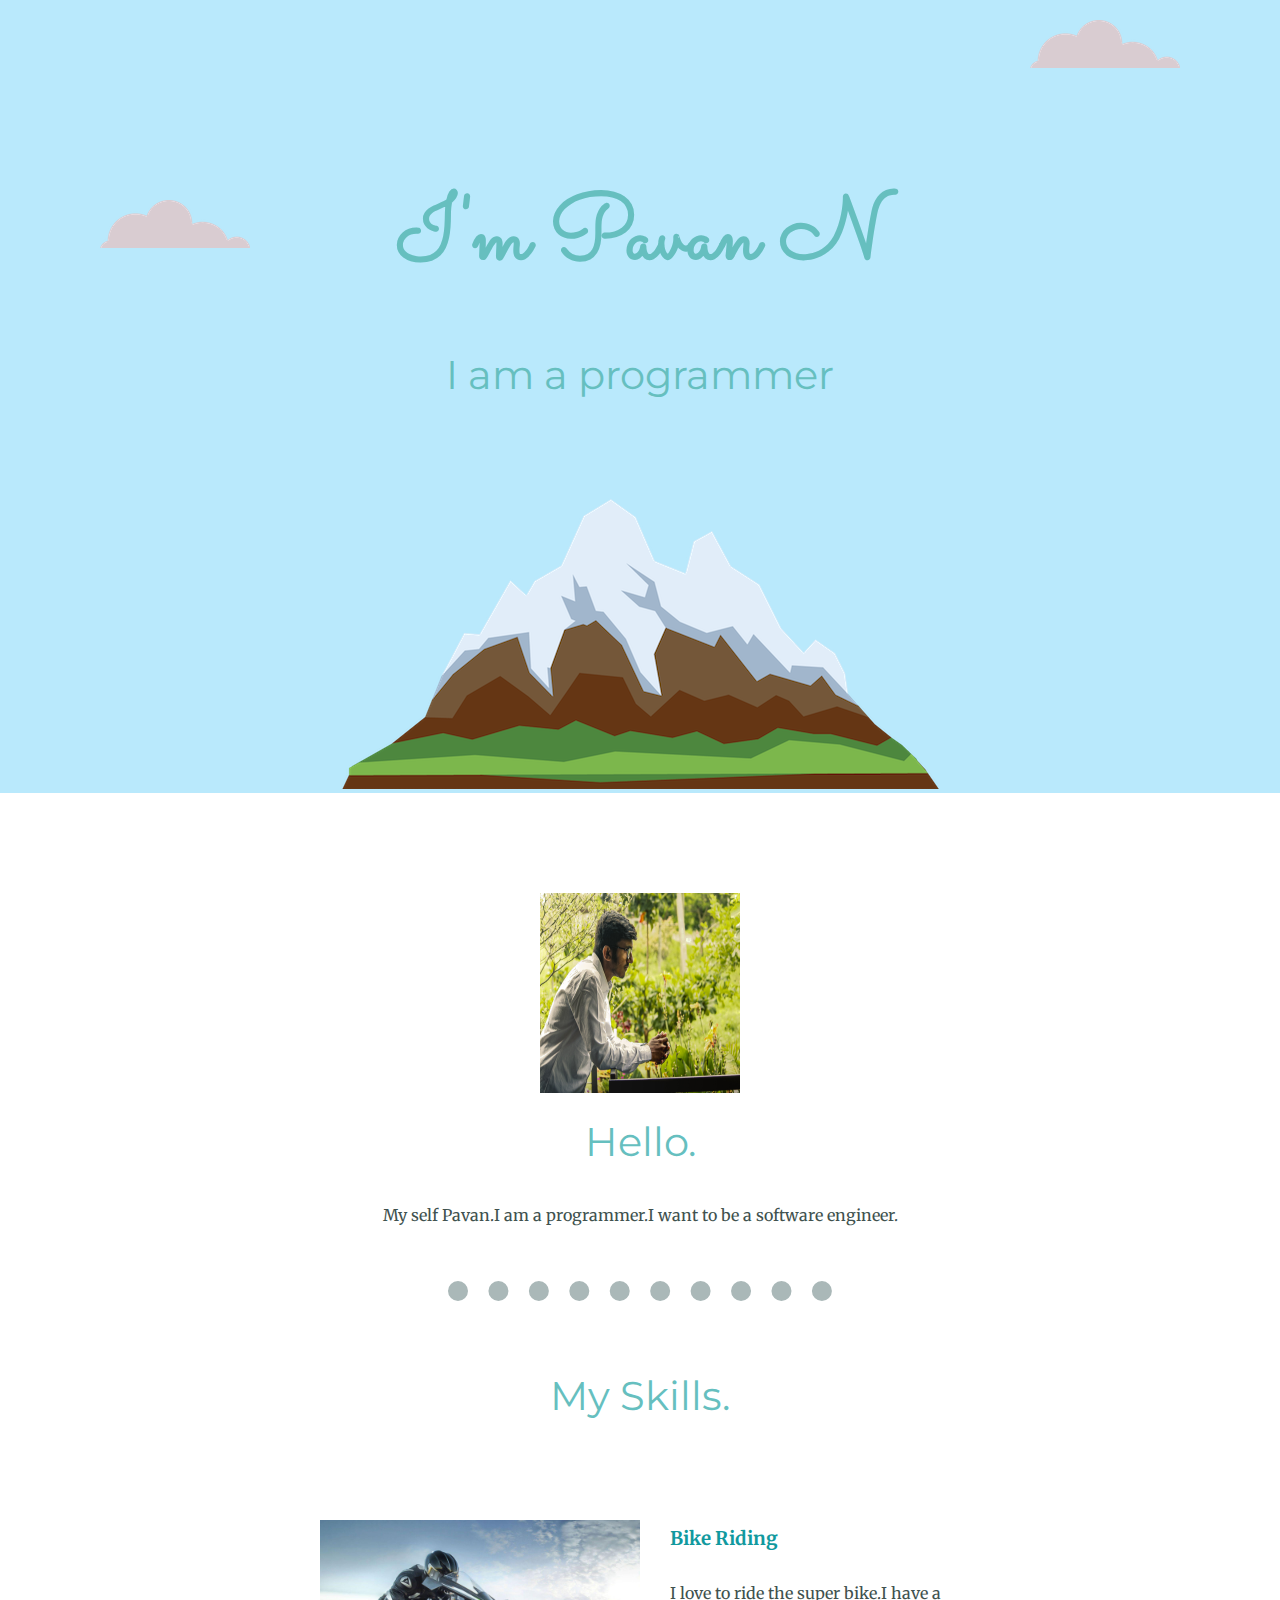
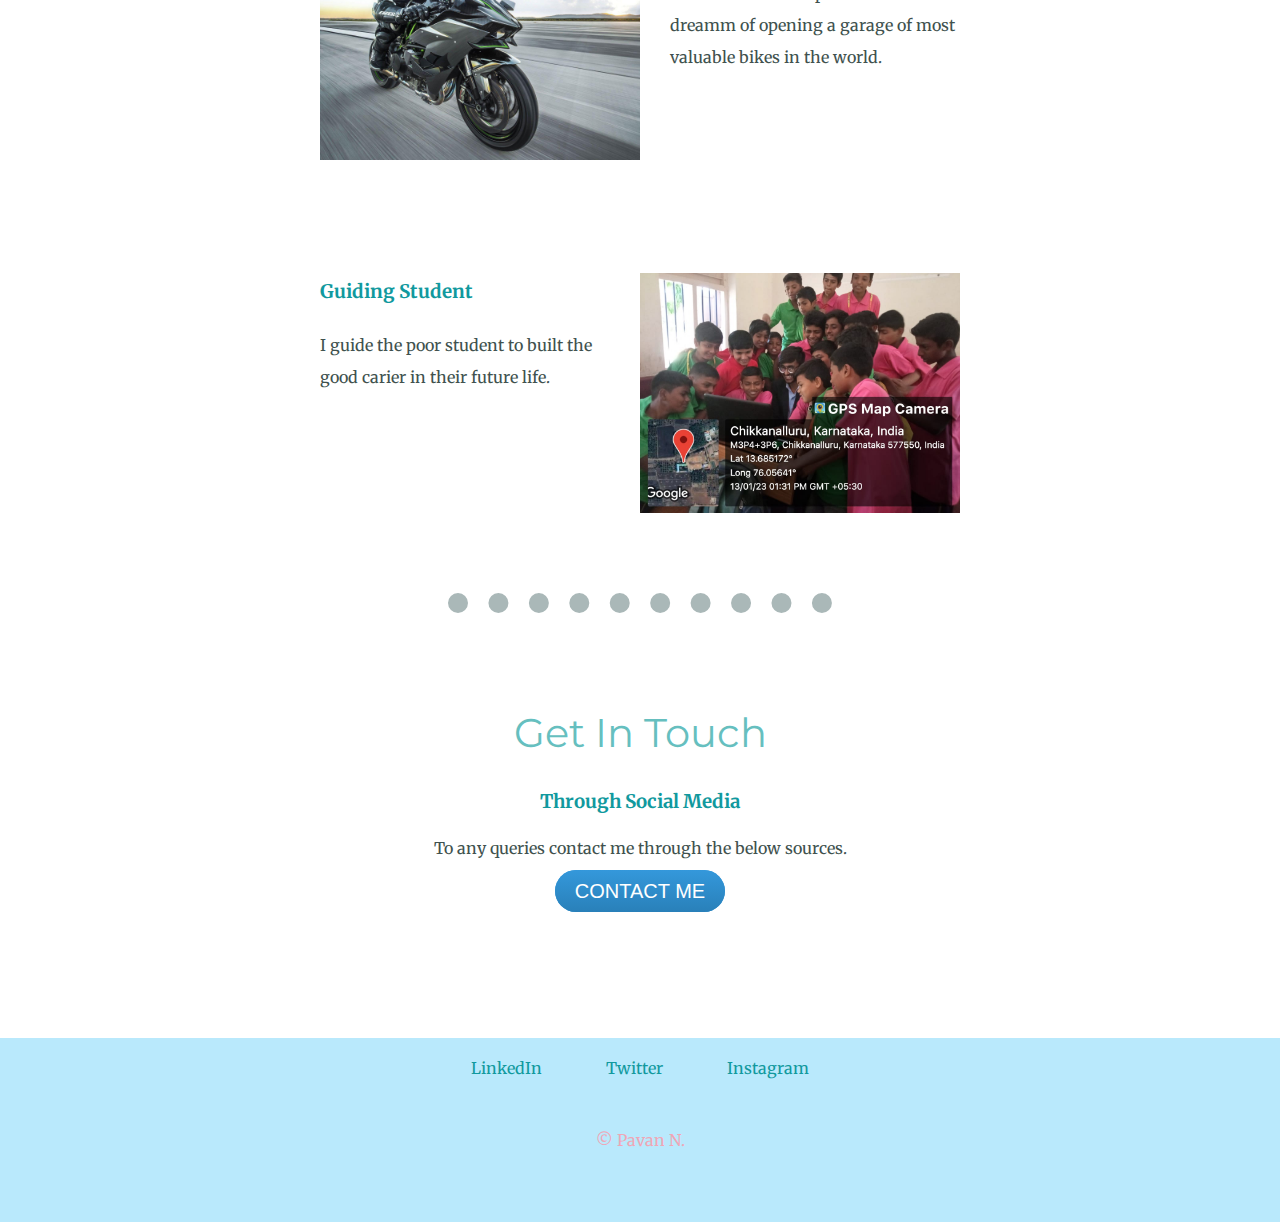
<file: index.html>
<!DOCTYPE html>
<html lang="en" dir="ltr">
  <head>
    <meta charset="utf-8">
    <title>Pavan  N</title>
    <link rel="stylesheet" href="cstyle.css">
    <link rel="icon" href="C:\Users\91886\Desktop\web development\Hdml-personal site\cs\images\favicon.ico">
    <link rel="preconnect" href="https://fonts.googleapis.com">
    <link rel="preconnect" href="https://fonts.gstatic.com" crossorigin>
    <link href="https://fonts.googleapis.com/css2?family=Merriweather&family=Montserrat&family=Sacramento&display=swap" rel="stylesheet">

  </head>
  <body>
    <div class="first">


      <img class="bot" src="cloud.png" alt="cloud">

                <h1>I'm Pavan N</h1>
                <h2>I am a programmer</h2>

              <img class="top" src="cloud.png" alt="cloud">
              <img src="mountain.png" alt="mountain">
    </div>


    <div class="middle">
      <div class="profile">
        <img src="IMG-20221108-WA0024.jpg" alt="My Profile" height="200px" width="200px" >
        <h2>Hello.</h2>
        <p>My self Pavan.I am a programmer.I want to be a software engineer.</p>
      </div>

      <hr>

      <div class="skills">
        <h2>My Skills.</h2>
        <div class="skill-row">
          <img class="bike" src="IMG-20230110-WA0008.jpg" alt="bike riding" >
          <h3>Bike Riding</h3>
          <p class="riding">I love to ride the super bike.I have a dreamm of opening a garage of most valuable bikes in the world.</p>
        </div>

        <div class="skill-row">
          <img class="guiding" src="dtkXtOO8Z-OgPsUWXb00CtY4t3BrOxVLPQgZND14MY0=_plaintext_638110725588153929.jpg" alt="guiding" >
          <h3>Guiding Student</h3>
          <p class="guide">I guide the poor student to built the good carier in their future life.</p>
        </div>
      </div>
      <hr>
      <div class="contact-me">
        <h2>Get In Touch</h2>
        <h3>Through Social Media</h3>
        <p>To any queries contact me through the below sources.</p>
         <a class="btn" href="mailto:pavann9686@email.com">CONTACT ME</a>
      </div>
    </div>


    <div class="bottom">
      <a class="footer-link" href="https://www.linkedin.com/feed/?trk=homepage-basic_google-one-tap-submit">LinkedIn</a>
      <a class="footer-link" href="https://twitter.com/">Twitter</a>
      <a class="footer-link" href="https://www.instagram.com/pawan_____n/">Instagram</a>
      <p class="p">© Pavan N.</p>
    </div>

  </body>
</html>
</file>
<file: cstyle.css>
p{
  color: #40514E;
  line-height: 2;
}

hr{
  border-style: dotted none none;
  border-width: 20px;
  width: 30%;
  border-color: #AAB8B8;
  margin: 50px auto 50px auto;
}

body{
  margin: 0;
  text-align: center;
font-family: 'Merriweather', serif;

}
h2{
  font-family: 'Montserrat';
  color: #66BFBF;
  font-weight: normal;
    font-size: 2.5em;
    margin-top: auto;
    padding-top: 20px;
}

h1{
  font-size: 5.625rem;
  color: #66BFBF;
margin: 50px auto 0 auto;
font-family: 'Sacramento';
line-height: 2;}


h3{
  color: #11999E;
}
a{
  color: #11999E;
  margin: auto 30px auto 30px;
  text-decoration: none;
}
a:hover{
  color: #F6F6;
}

.skill-row{
  width: 50%;
  margin: 100px auto 200px auto;
/* OR  position: relative;
  left: 25%;*/
 text-align: left;
 line-height: 2;

}
.bike{
  width: 50%;
  float: left;
  margin-right: 30px;
}/*
.riding{
  clear: left;
}
.guide{
  clear: right;
}*/

.guiding{
  width: 50%;
  float: right;
  margin-left: 30px;
}
.p{
  color: #EFA6B6;
  padding: 30px 0;
}
.contact-me{
  padding: 25px 0 35px 0;
  margin: 0 350px 0 350px;
}

.first{
  background-color: #B9E9FC;
 position: relative;
 padding-top: 100px;
}

.middle{

  margin: 100px 0;
}


.bottom{
  background-color:  #B9E9FC;
 padding: 20px 0 20px 0;
 text-shadow: blue;
}

.top{
  position: absolute;
  right: 100px;
  top: 20px;
}
.bot{
  position: absolute;
  left: 100px;
  top: 200px;

}
.btn {
  background: #3498db;
  background-image: -webkit-linear-gradient(top, #3498db, #2980b9);
  background-image: -moz-linear-gradient(top, #3498db, #2980b9);
  background-image: -ms-linear-gradient(top, #3498db, #2980b9);
  background-image: -o-linear-gradient(top, #3498db, #2980b9);
  background-image: linear-gradient(to bottom, #3498db, #2980b9);
  -webkit-border-radius: 28;
  -moz-border-radius: 28;
  border-radius: 28px;
  font-family: Arial;
  color: #ffffff;
  font-size: 20px;
  padding: 10px 20px 10px 20px;
  text-decoration: none;
}

.btn:hover {
  background: #3cb0fd;
  background-image: -webkit-linear-gradient(top, #3cb0fd, #3498db);
  background-image: -moz-linear-gradient(top, #3cb0fd, #3498db);
  background-image: -ms-linear-gradient(top, #3cb0fd, #3498db);
  background-image: -o-linear-gradient(top, #3cb0fd, #3498db);
  background-image: linear-gradient(to bottom, #3cb0fd, #3498db);
  text-decoration: none;
}
</file>
